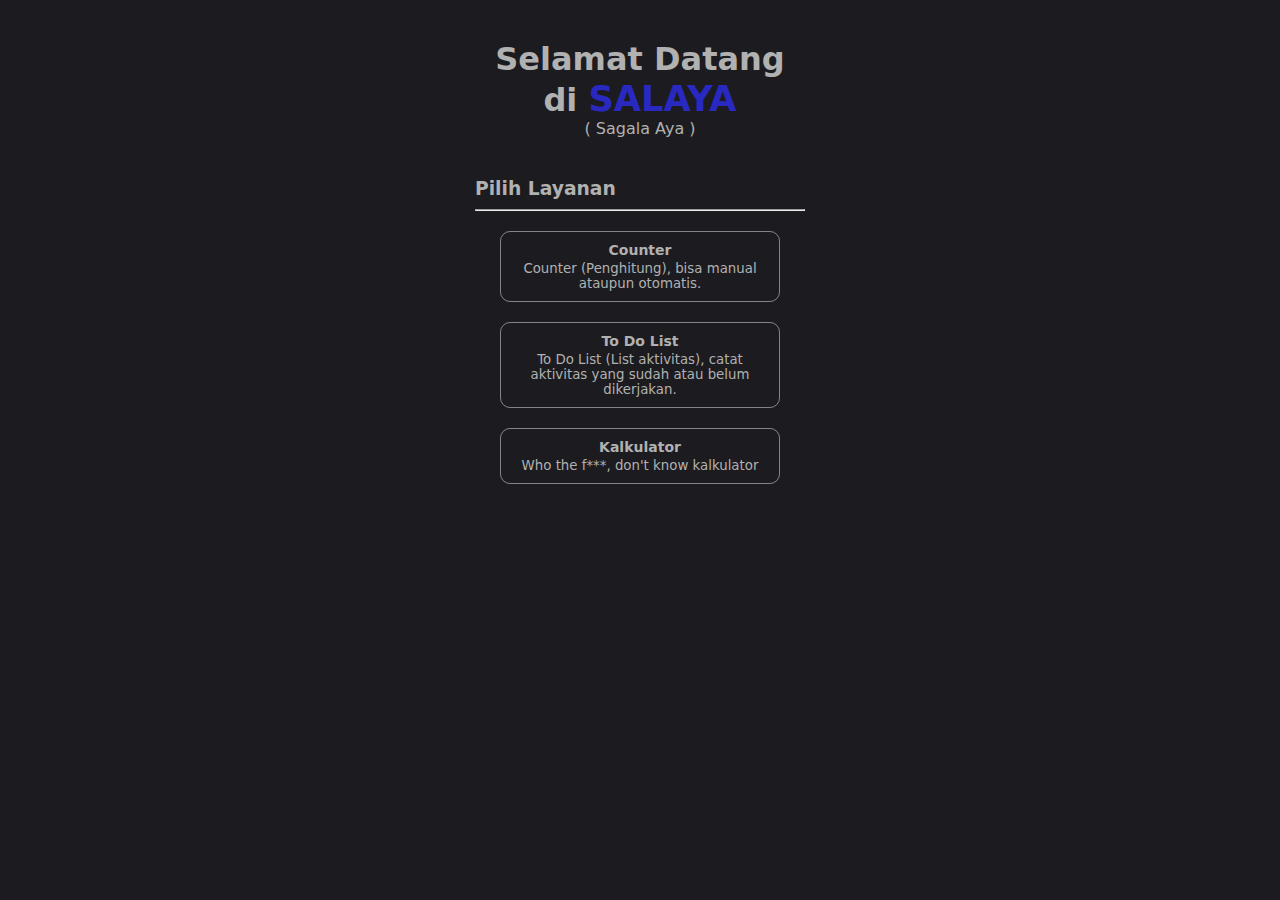
<file: index.html>
<!DOCTYPE html>
<html lang="en">
  <head>
    <meta charset="UTF-8" />
    <meta http-equiv="X-UA-Compatible" content="IE=edge" />
    <meta name="viewport" content="width=device-width, initial-scale=1.0" />
    <title>Salaya</title>
    <link rel="stylesheet" href="style.css" />
  </head>
  <body>
    <p id="jam"></p>
    <header>
      <h1>Selamat Datang <br />di <span>SALAYA</span></h1>
      <p>( Sagala Aya )</p>
    </header>
    <section>
      <h3>Pilih Layanan</h3>
      <hr />
      <a href="counter.html">
        <button>
          <h5>Counter</h5>
          <p>Counter (Penghitung), bisa manual ataupun otomatis.</p>
        </button>
      </a>
      <a href="todo.html">
        <button>
          <h5>To Do List</h5>
          <p>
            To Do List (List aktivitas), catat aktivitas yang sudah atau belum
            dikerjakan.
          </p>
        </button>
      </a>
      <a href="kalkulator.html">
        <button>
          <h5>Kalkulator</h5>
          <p>Who the f***, don't know kalkulator</p>
        </button>
      </a>
    </section>

    <script>
      const jam = document.getElementById("jam");
      setInterval(() => {
        let date = new Date();
        jam.innerText = `${date.getHours()} : ${date.getMinutes()} : ${date.getSeconds()}`;
      }, 1000);
    </script>
  </body>
</html>
</file>
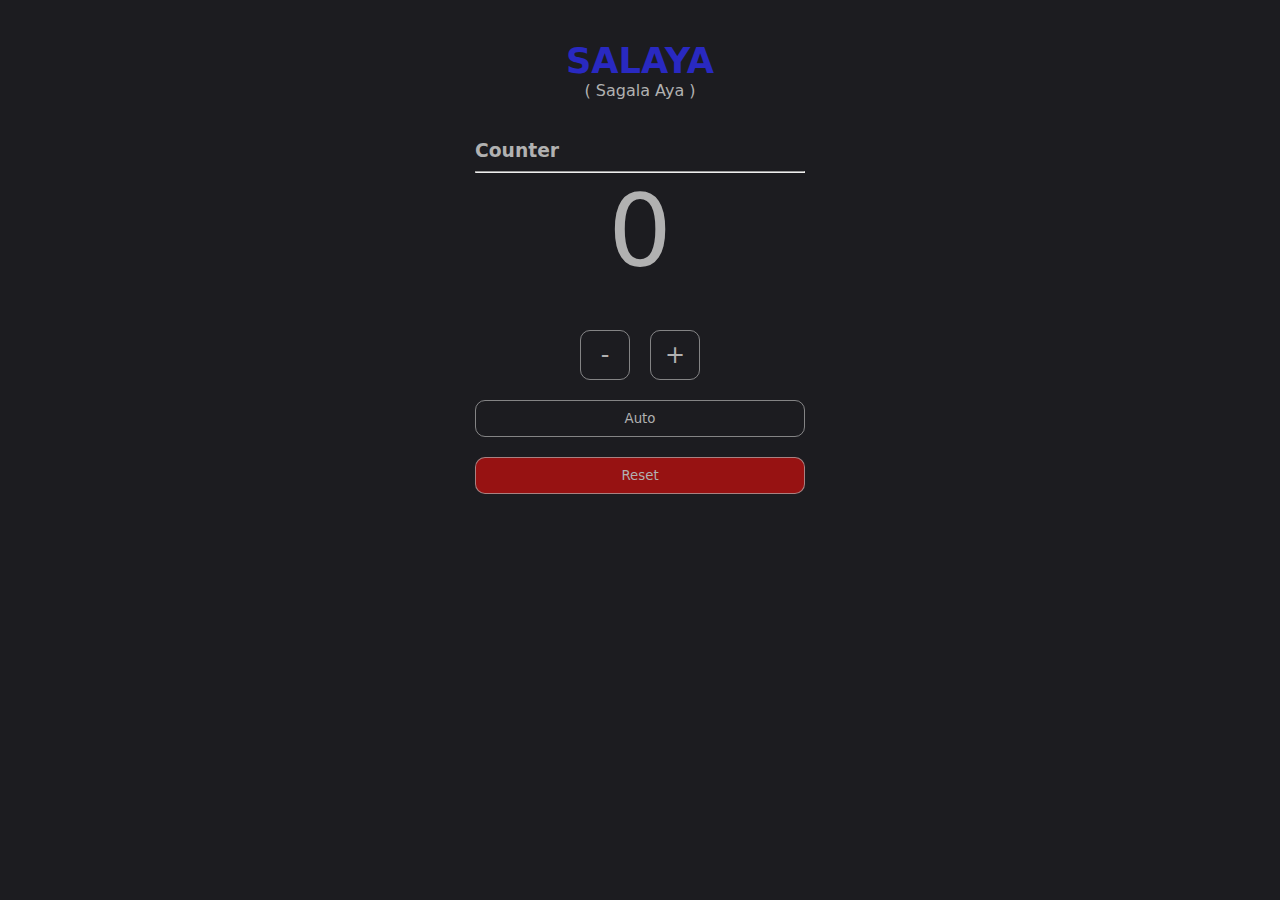
<file: counter.html>
<!DOCTYPE html>
<html lang="en">
  <head>
    <meta charset="UTF-8" />
    <meta http-equiv="X-UA-Compatible" content="IE=edge" />
    <meta name="viewport" content="width=device-width, initial-scale=1.0" />
    <title>Salaya</title>
    <link rel="stylesheet" href="styleCounter.css" />
  </head>
  <body>
    <header>
      <h1><span>SALAYA</span></h1>
      <p>( Sagala Aya )</p>
    </header>
    <section>
      <h3>Counter</h3>
      <hr />
      <div id="display">0</div>
      <div class="buttons">
        <button onclick="min()">-</button>
        <button onclick="plus()">+</button>
      </div>
      <button id="autoBtn" onclick="auto()">Auto</button>
      <button
        id="resetBtn"
        onclick="reset()"
        style="background-color: rgb(151, 18, 18)"
      >
        Reset
      </button>
    </section>

    <script>
      const display = document.getElementById("display");
      const autoBtn = document.getElementById("autoBtn");
      let set;

      const plus = () => {
        let count = parseInt(display.textContent) + 1;
        display.innerText = count;
      };
      const min = () => {
        if (parseInt(display.textContent) > 0) {
          let count = parseInt(display.textContent) - 1;
          display.innerText = count;
        }
      };
      const auto = () => {
        autoBtn.innerText = "Stop";
        autoBtn.setAttribute("onclick", "stop()");
        set = setInterval(() => {
          let count = parseInt(display.textContent) + 1;
          display.innerText = count;
        }, 1000);
      };
      const stop = () => {
        autoBtn.innerText = "Auto";
        autoBtn.setAttribute("onclick", "auto()");
        clearInterval(set);
      };
      const reset = () => {
        display.innerText = "0";
      };
    </script>
  </body>
</html>
</file>
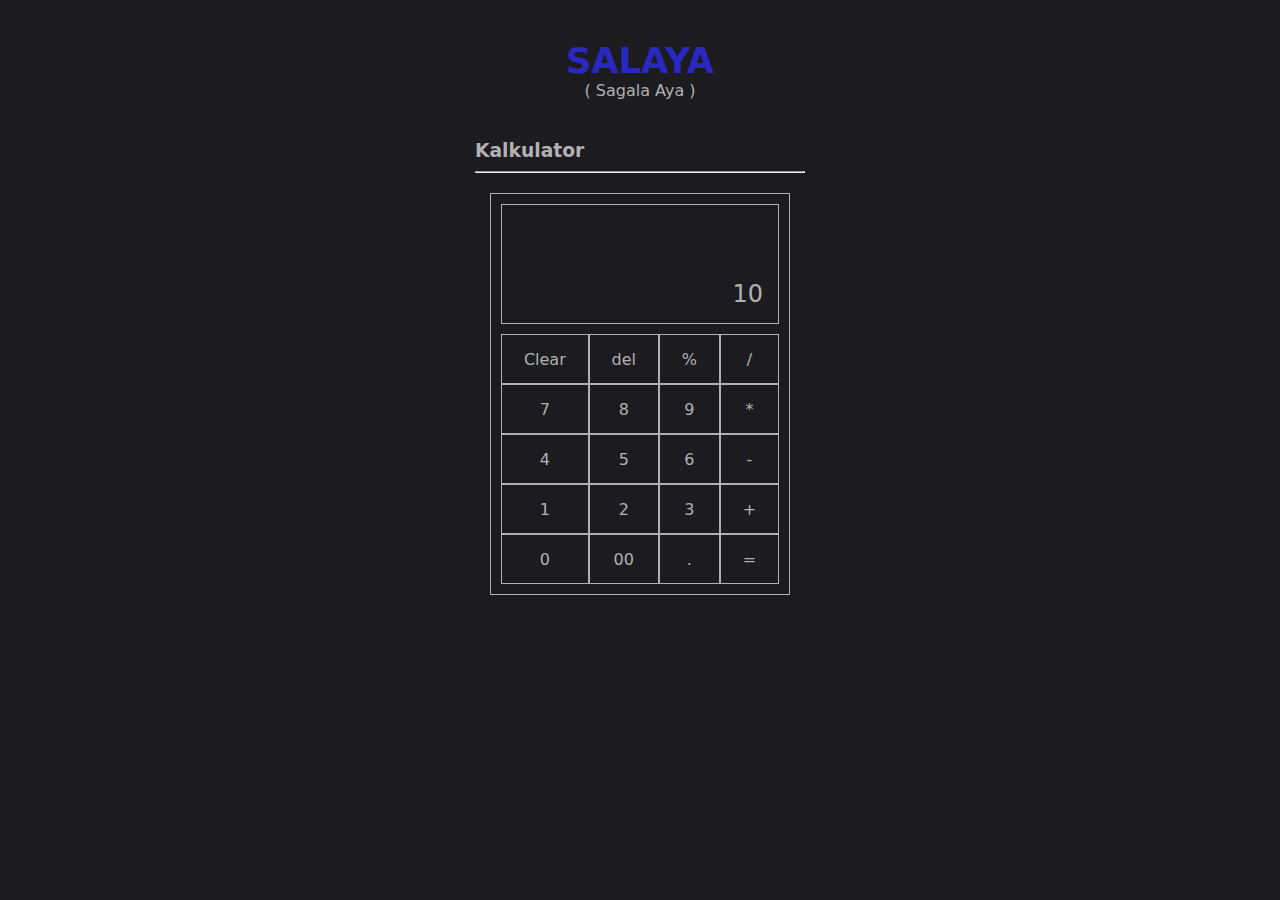
<file: kalkulator.html>
<html lang="en">
  <head>
    <meta charset="UTF-8" />
    <meta http-equiv="X-UA-Compatible" content="IE=edge" />
    <meta name="viewport" content="width=device-width, initial-scale=1.0" />
    <title>Salaya</title>
    <link rel="stylesheet" href="styleKalkulator.css" />
  </head>
  <body>
    <header>
      <h1><span>SALAYA</span></h1>
      <p>( Sagala Aya )</p>
    </header>
    <section>
      <h3>Kalkulator</h3>
      <hr />
      <div id="kalkulator">
        <div class="buttons">
          <div id="display">10</div>
          <span id="clear">Clear</span>
          <span id="del">del</span>
          <span id="%">%</span>
          <span>/</span>
          <span>7</span>
          <span>8</span>
          <span>9</span>
          <span>*</span>
          <span>4</span>
          <span>5</span>
          <span>6</span>
          <span>-</span>
          <span>1</span>
          <span>2</span>
          <span>3</span>
          <span>+</span>
          <span>0</span>
          <span>00</span>
          <span>.</span>
          <span id="equal">=</span>
        </div>
      </div>
    </section>

    <script>
      const display = document.getElementById("display");
      const btn = document.querySelectorAll(".buttons span");

      for (let i = 0; i < btn.length; i++) {
        btn[i].addEventListener("click", () => {
          if (btn[i].innerText == "Clear") {
            display.innerHTML = "";
          } else if (btn[i].innerText == "=") {
            display.innerHTML = eval(display.innerText);
          } else if (btn[i].innerText == "del") {
            display.innerHTML = display.innerText.slice(0, -1);
          } else {
            display.innerHTML += btn[i].innerText;
          }
        });
      }
    </script>
  </body>
</html>
</file>
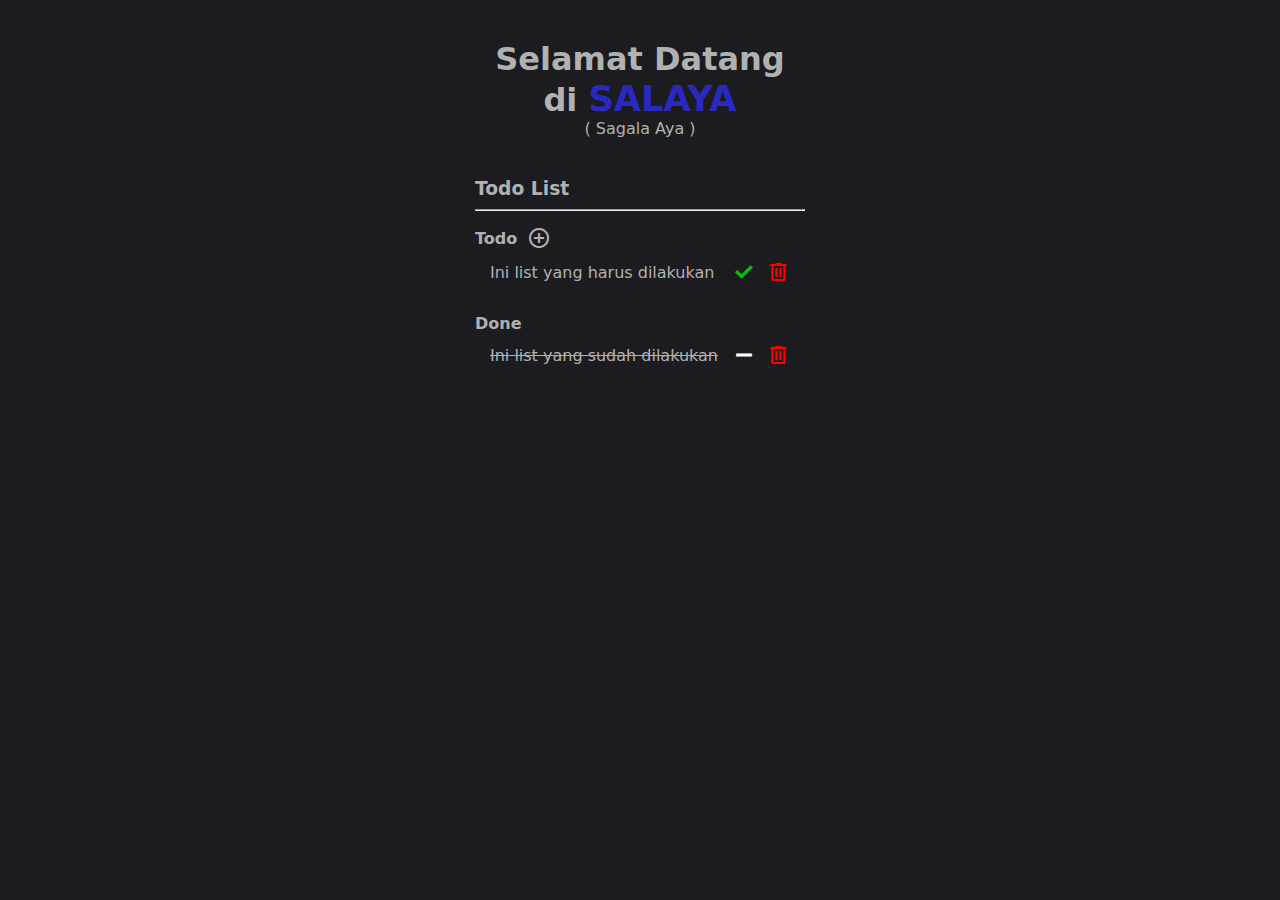
<file: todo.html>
<!DOCTYPE html>
<html lang="en">
  <head>
    <meta charset="UTF-8" />
    <meta http-equiv="X-UA-Compatible" content="IE=edge" />
    <meta name="viewport" content="width=device-width, initial-scale=1.0" />
    <title>Salaya</title>
    <link
      rel="stylesheet"
      href="https://fonts.googleapis.com/css2?family=Material+Symbols+Outlined:opsz,wght,FILL,GRAD@20..48,100..700,0..1,-50..200"
    />
    <link rel="stylesheet" href="styleTodo.css" />
  </head>
  <body>
    <header>
      <h1>Selamat Datang <br />di <span>SALAYA</span></h1>
      <p>( Sagala Aya )</p>
    </header>
    <section>
      <h3>Todo List</h3>
      <hr />
      <h4>
        Todo<span onclick="add()" class="material-symbols-outlined">
          add_circle
        </span>
      </h4>

      <ul id="todoList">
        <li>
          <p>Ini list yang harus dilakukan</p>
          <span
            class="material-symbols-outlined"
            style="color: rgb(6, 193, 6); font-weight: bolder"
            onclick="done()"
          >
            done
          </span>
          <span
            class="material-symbols-outlined"
            style="color: red"
            onclick="del()"
          >
            delete
          </span>
        </li>
      </ul>
      <h4>Done</h4>
      <ul id="doneList">
        <li>
          <p>Ini list yang sudah dilakukan</p>
          <span
            class="material-symbols-outlined"
            style="color: white; font-weight: bolder"
            onclick="todo()"
          >
            remove
          </span>
          <span
            class="material-symbols-outlined"
            style="color: red"
            onclick="del()"
          >
            delete
          </span>
        </li>
      </ul>
    </section>

    <script>
      const todoList = document.getElementById("todoList");
      const doneList = document.getElementById("doneList");

      const add = () => {
        let addTodo = prompt("Add Todo :");
        let todo = document.createElement("li");
        todo.innerHTML = `
        <p>${addTodo}</p>
        <span
          class="material-symbols-outlined"
          style="color: rgb(6, 193, 6); font-weight: bolder" onclick="done()"
        >
          done
        </span>
        <span class="material-symbols-outlined" style="color: red" onclick="del()">
          delete
        </span>`;
        todoList.append(todo);
      };
      const done = () => {
        let getParent = event.target.parentNode;
        let todoText = getParent.getElementsByTagName("p")[0];
        getParent.innerHTML = "";
        let todo = document.createElement("li");
        todo.innerHTML = `
        <p>${todoText.textContent}</p>
          <span
            class="material-symbols-outlined"
            style="color: white; font-weight: bolder" onclick="todo()"
          >
            remove
          </span>
          <span class="material-symbols-outlined" style="color: red"  onclick="del()">
            delete
          </span>`;
        doneList.append(todo);
      };
      const del = () => {
        let getParent = event.target.parentNode;
        getParent.innerHTML = "";
      };
      const todo = () => {
        let getParent = event.target.parentNode;
        let todoText = getParent.getElementsByTagName("p")[0];
        getParent.innerHTML = "";
        let todo = document.createElement("li");
        todo.innerHTML = `
        <p>${todoText.textContent}</p>
        <span
          class="material-symbols-outlined"
          style="color: rgb(6, 193, 6); font-weight: bolder" onclick="done()"
        >
          done
        </span>
        <span class="material-symbols-outlined" style="color: red" onclick="del()">
          delete
        </span>`;
        todoList.append(todo);
      };
    </script>
  </body>
</html>
</file>
<file: style.css>
* {
  padding: 0;
  margin: 0;
  box-sizing: border-box;
  font-family: system-ui, -apple-system, BlinkMacSystemFont, "Segoe UI", Roboto,
    Oxygen, Ubuntu, Cantarell, "Open Sans", "Helvetica Neue", sans-serif;
}
body {
  height: 100vh;
  display: flex;
  flex-direction: column;
  align-items: center;
  color: rgb(177, 177, 177);
  background-color: rgb(28, 28, 32);
}

header {
  text-align: center;
  margin: 40px;
}
header h1 span {
  color: rgb(41, 41, 193);
  font-weight: 900;
  font-size: 1.1em;
}
section {
  width: 330px;
  display: flex;
  flex-direction: column;
}
section h3 {
  margin-bottom: 10px;
}
hr {
  margin-bottom: 10px;
}
section a,
section a button {
  width: 280px;
  margin: 5px auto;
}
section a button {
  background-color: transparent;
  border: 1px solid rgba(177, 177, 177, 0.7);
  color: rgb(177, 177, 177);
  border-radius: 10px;
  padding: 10px;
}
section a button h5 {
  margin-bottom: 3px;
  font-size: 1.05em;
}
</file>
<file: styleCounter.css>
* {
  padding: 0;
  margin: 0;
  box-sizing: border-box;
  font-family: system-ui, -apple-system, BlinkMacSystemFont, "Segoe UI", Roboto,
    Oxygen, Ubuntu, Cantarell, "Open Sans", "Helvetica Neue", sans-serif;
}
body {
  height: 100vh;
  display: flex;
  flex-direction: column;
  align-items: center;
  color: rgb(177, 177, 177);
  background-color: rgb(28, 28, 32);
}
header {
  text-align: center;
  margin: 40px;
}
header h1 span {
  color: rgb(41, 41, 193);
  font-weight: 900;
  font-size: 1.1em;
}
section {
  width: 330px;
  display: flex;
  flex-direction: column;
  justify-content: center;
}
section h3 {
  margin-bottom: 10px;
}
section #display {
  font-size: 100px;
  text-align: center;
}
section .buttons {
  margin-top: 20px;
  display: flex;
  justify-content: center;
  align-items: center;
  gap: 20px;
}
section .buttons button {
  display: flex;
  justify-content: center;
  align-items: center;
  width: 50px;
  height: 50px;
  font-size: 24px;
}
button {
  margin-top: 20px;
  padding: 10px;
  background-color: transparent;
  border: 1px solid rgba(177, 177, 177, 0.7);
  color: rgb(177, 177, 177);
  border-radius: 10px;
}
button:hover {
  cursor: pointer;
  transform: translateY(-2px);
}
</file>
<file: styleKalkulator.css>
* {
  padding: 0;
  margin: 0;
  box-sizing: border-box;
  font-family: system-ui, -apple-system, BlinkMacSystemFont, "Segoe UI", Roboto,
    Oxygen, Ubuntu, Cantarell, "Open Sans", "Helvetica Neue", sans-serif;
}
body {
  height: 100vh;
  display: flex;
  flex-direction: column;
  align-items: center;
  color: rgb(177, 177, 177);
  background-color: rgb(28, 28, 32);
}
header {
  text-align: center;
  margin: 40px;
}
header h1 span {
  color: rgb(41, 41, 193);
  font-weight: 900;
  font-size: 1.1em;
}
section {
  width: 330px;
  display: flex;
  flex-direction: column;
  justify-content: center;
}
section h3 {
  margin-bottom: 10px;
}
#kalkulator {
  position: relative;
  margin: 20px auto;
  flex-direction: column;
  width: 300px;
  border: 1px solid rgb(177, 177, 177);
  padding: 10px;
}
.buttons {
  position: relative;
  display: grid;
  user-select: none;
}
#display {
  height: 120px;
  position: relative;
  grid-column: span 4;
  padding: 15px;
  font-size: 24px;
  display: flex;
  justify-content: end;
  border: 1px solid rgb(177, 177, 177);
  margin-bottom: 10px;
  align-items: flex-end;
}
.buttons span {
  display: flex;
  justify-content: center;
  align-items: center;
  border: 1px solid rgba(177, 177, 177, 1);
  height: 50px;
}
</file>
<file: styleTodo.css>
* {
  padding: 0;
  margin: 0;
  box-sizing: border-box;
  font-family: system-ui, -apple-system, BlinkMacSystemFont, "Segoe UI", Roboto,
    Oxygen, Ubuntu, Cantarell, "Open Sans", "Helvetica Neue", sans-serif;
}
body {
  height: 100vh;
  display: flex;
  flex-direction: column;
  align-items: center;
  color: rgb(177, 177, 177);
  background-color: rgb(28, 28, 32);
}
header {
  text-align: center;
  margin: 40px;
}
header h1 span {
  color: rgb(41, 41, 193);
  font-weight: 900;
  font-size: 1.1em;
}
section {
  width: 330px;
  display: flex;
  flex-direction: column;
}
hr {
  margin-bottom: 15px;
}
section h3 {
  margin-bottom: 10px;
}
section h4 {
  display: flex;
  align-items: center;
  gap: 10px;
}
section ul {
  margin-bottom: 20px;
}
section ul li {
  display: flex;
  align-items: center;
  gap: 10px;
  margin: 10px 15px;
  list-style-type: none;
}
section #doneList li p {
  text-decoration: line-through;
}
section ul p {
  width: 300px;
}
.material-symbols-outlined {
  user-select: none;
  cursor: pointer;
}
</file>
